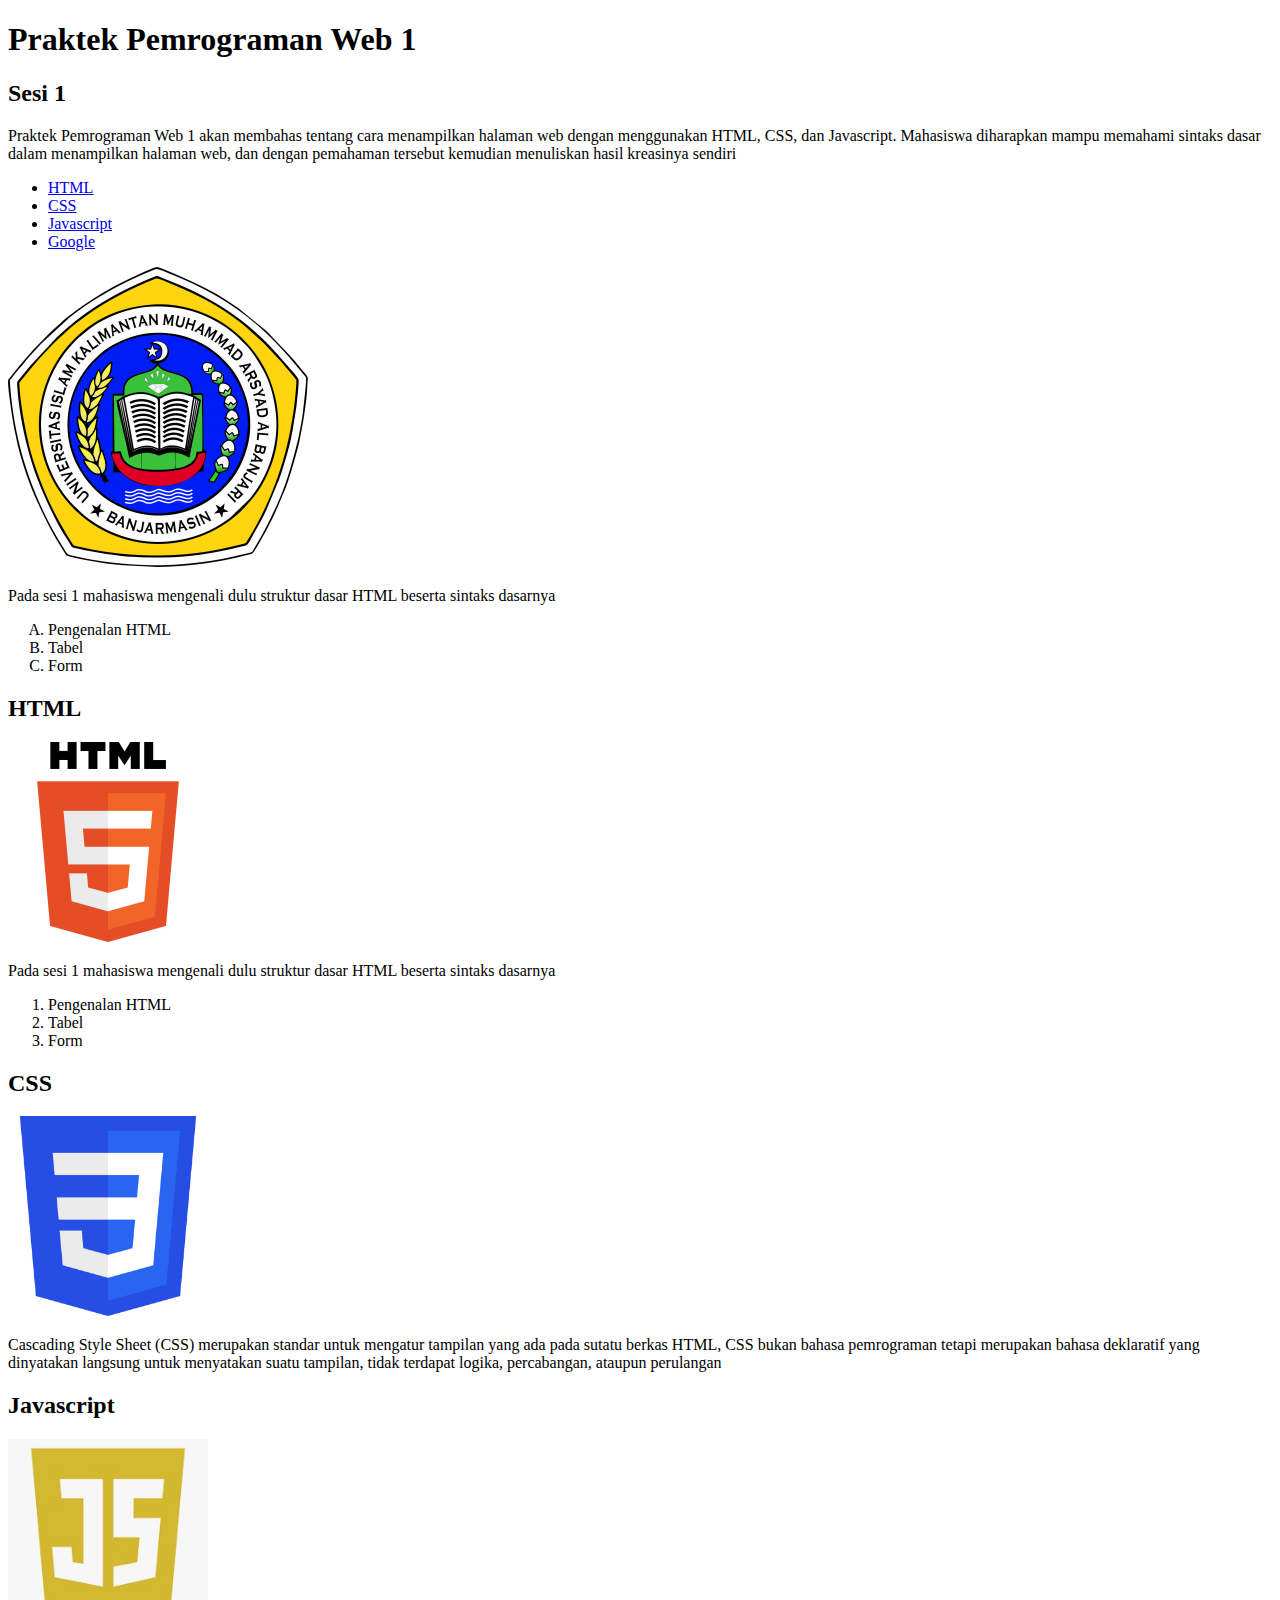
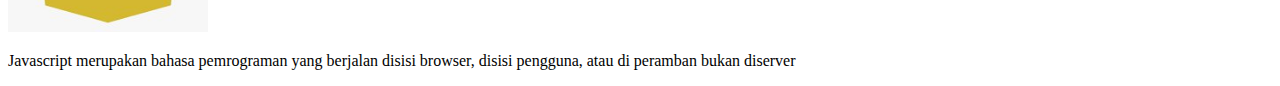
<file: Praktikum Web 1/Sesi-1/index.html>
<!DOCTYPE html>
<html lang="en">
<head>
    <meta charset="UTF-8">
    <meta name="viewport" content="width=device-width, initial-scale=1.0">
    <title>Praktek Pemrograman Web 1</title>
</head>
<body>
    <h1>Praktek Pemrograman Web 1</h1>
    <h2>Sesi 1</h2>
    
    <p>Praktek Pemrograman Web 1 akan membahas tentang cara menampilkan halaman web dengan 
        menggunakan HTML, CSS, dan Javascript. Mahasiswa diharapkan mampu memahami sintaks 
        dasar dalam menampilkan halaman web, dan dengan pemahaman tersebut kemudian menuliskan 
        hasil kreasinya sendiri</p>
        
    <ul>
        <li><a href="#html">HTML</a></li>
        <li><a href="#css">CSS</a></li>
        <li><a href="#javascript">Javascript</a></li>
        <li><a href="https://www.google.com/" target="_blank">Google</a></li>
    </ul>

    <img src="img/logo-uniska.png" alt="Logo Uniska">
    
    <p>Pada sesi 1 mahasiswa mengenali dulu struktur dasar HTML beserta sintaks dasarnya</p>
    
    <ol type="A">
        <li>Pengenalan HTML</li>
        <li>Tabel</li>
        <li>Form</li>
    </ol>

    <h2 id="html">HTML</h2> 
    <img  
    src="img/logo-html.jpeg"  
    alt="HTML logo" 
    width="200px" 
    height="auto"> 

    <p>Pada sesi 1 mahasiswa mengenali dulu struktur dasar HTML beserta sintaks dasarnya</p> 

    <ol> 
        <li>Pengenalan HTML</li> 
        <li>Tabel</li> 
        <li>Form</li> 
    </ol> 

    <H2 id="css">CSS</H2> 
    <img  
        src="img/logo-css.jpeg"  
        alt="CSS logo" 
        width="200px" 
        height="auto"> 
    <p>Cascading Style Sheet (CSS) merupakan standar untuk mengatur tampilan yang ada pada sutatu 
        berkas HTML, CSS bukan bahasa pemrograman tetapi merupakan bahasa deklaratif yang dinyatakan langsung untuk  menyatakan suatu tampilan, tidak 
        terdapat logika, percabangan, ataupun perulangan </p> 

    <h2 id="javascript">Javascript</h2> 
    <img  
        src="img/logo-javascript.jpeg"  
        alt="Javascript logo" 
        width="200px" 
        height="auto"> 
    <p>Javascript merupakan bahasa pemrograman yang berjalan disisi browser, disisi pengguna, atau di peramban bukan diserver</p>
</body>
</html>
</file>
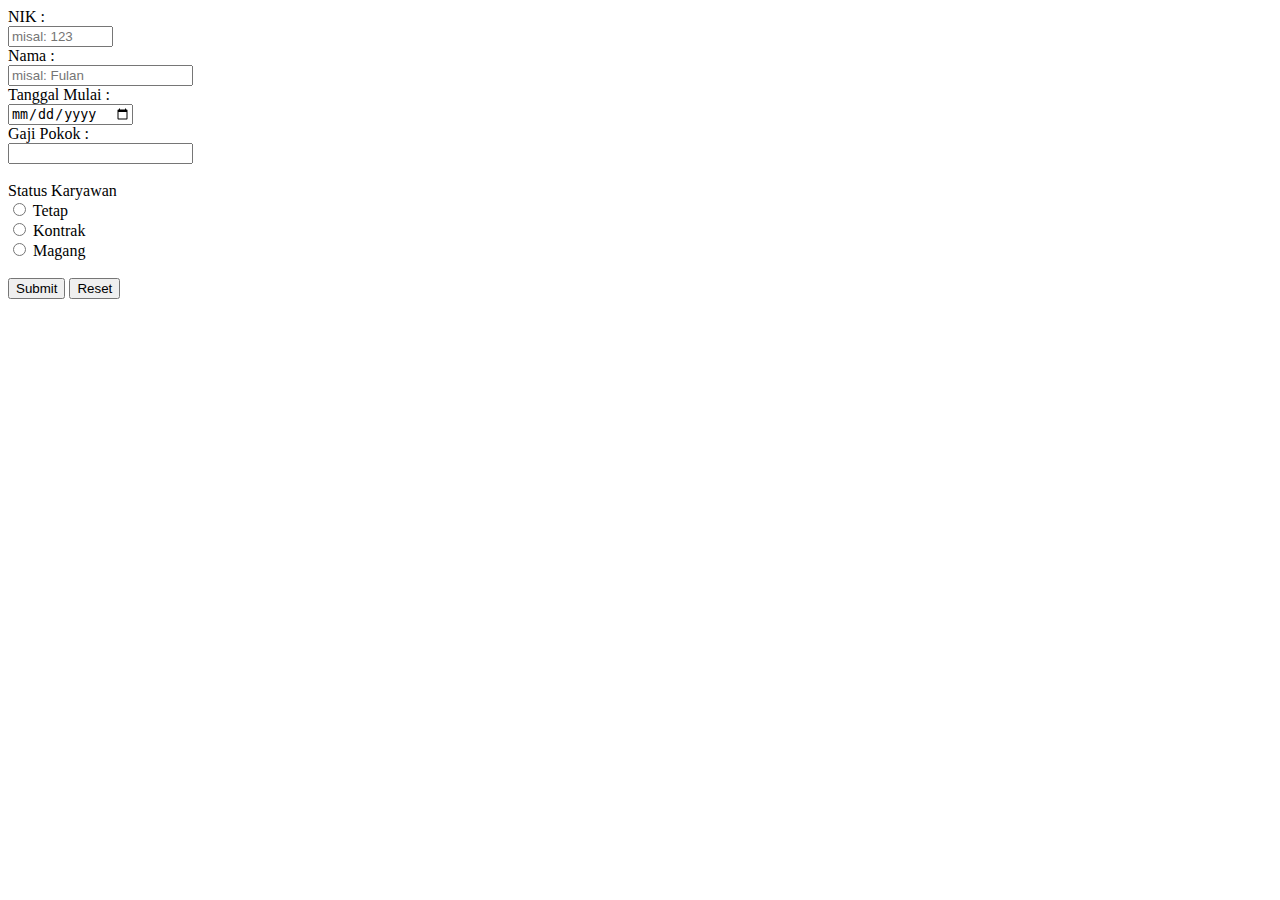
<file: Praktikum Web 1/Sesi-3/index.html>
<!DOCTYPE html>
<html lang="en">
<head>
    <meta charset="UTF-8">
    <meta name="viewport" content="width=device-width, initial-scale=1.0">
    <title>Form dan Input</title>
</head>
<body>
    <form action="">
        <label for="nik">NIK :</label><br>
        <input type="text" name="nik" id="nik" size="10" maxlength="10" required placeholder="misal: 123"><br>

        <label for="nama">Nama :</label><br>
        <input type="text" name="nama" id="nama" required placeholder="misal: Fulan"><br>

        <label for="tanggal_mulai">Tanggal Mulai :</label><br>
        <input type="date" name="tanggal_mulai" id="tanggal_mulai" required min="2022-01-01"><br>

        <label for="gaji_pokok">Gaji Pokok :</label><br>
        <input type="number" name="gaji_pokok" id="gaji_pokok" required min="1000000" step="1000"><br>
        
        <br>
        <label for="">Status Karyawan</label><br>
        <input type="radio" name="status_karyawan" id="tetap" value="tetap">
        <label for="tetap">Tetap</label><br>
        <input type="radio" name="status_karyawan" id="kontrak" value="kontrak">
        <label for="kontrak">Kontrak</label><br>
        <input type="radio" name="status_karyawan" id="magang" value="magang">
        <label for="magang">Magang</label><br>

        <br>
        <input type="submit" name="btn_submit" id="btn_submit" value="Submit">
        <input type="reset" name="btn_reset" id="btn_reset" value="Reset">
    </form>
</body>
</html>
</file>
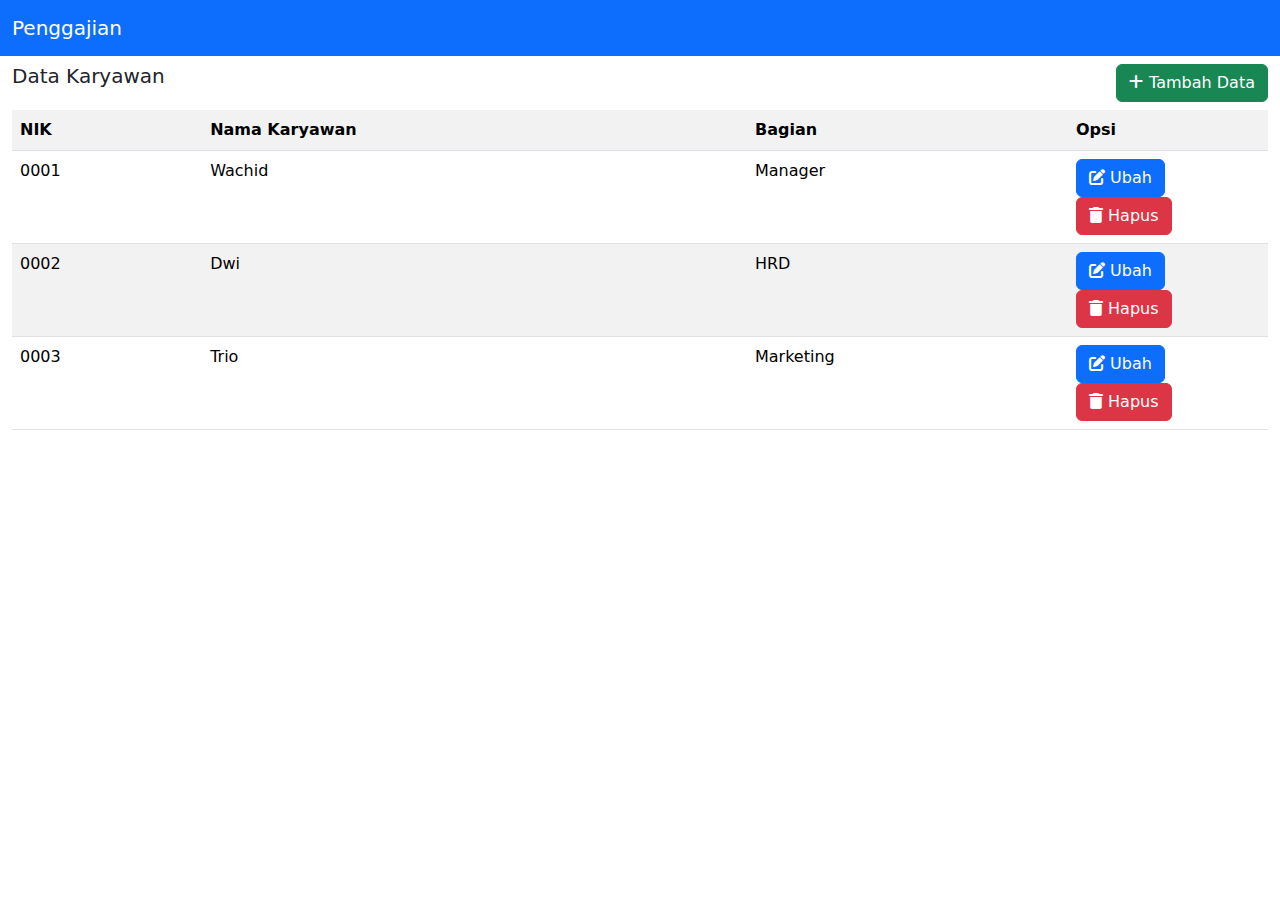
<file: Praktikum Web 1/Sesi-4/index.html>
<!doctype html>
<html lang="en">
<head>
    <meta charset="utf-8">
    <meta name="viewport" content="width=device-width, initial-scale=1">
    <title>Belajar Bootstrap</title>
    <link href="https://cdn.jsdelivr.net/npm/bootstrap@5.3.3/dist/css/bootstrap.min.css" rel="stylesheet">
    <link rel="stylesheet" href="https://cdnjs.cloudflare.com/ajax/libs/font-awesome/6.2.1/css/all.min.css"/>
</head>
<body>
    <nav class="navbar bg-primary navbar-dark">
        <div class="container-fluid">
            <a class="navbar-brand" href="">Penggajian</a>
        </div>
    </nav>
    <div class="container-fluid">
        <div class="row mt-2 mb-2">
            <div class="col-md-6">
                <h5>Data Karyawan</h5>
            </div>
            <div class="col-md-6">
                <a href="tambah.html" class="btn btn-success float-end"><i class="fa fa-plus"></i> Tambah Data</a>
            </div>
        </div>
        <table class="table table-striped">
            <tr>
                <th>NIK</th>
                <th>Nama Karyawan</th>
                <th>Bagian</th>
                <th style="width: 200px;">Opsi</th>
            </tr>
            <tr>
                <td>0001</td>
                <td>Wachid</td>
                <td>Manager</td>
                <td>
                    <button class="btn btn-primary"><i class="fa fa-edit"></i> Ubah</button>
                    <button class="btn btn-danger"><i class="fa fa-trash"></i> Hapus</button>
                </td>
            </tr>
            <tr>
                <td>0002</td>
                <td>Dwi</td>
                <td>HRD</td>
                <td>
                    <button class="btn btn-primary"><i class="fa fa-edit"></i> Ubah</button>
                    <button class="btn btn-danger"><i class="fa fa-trash"></i> Hapus</button>
                </td>
            </tr>
            <tr>
                <td>0003</td>
                <td>Trio</td>
                <td>Marketing</td>
                <td>
                    <button class="btn btn-primary"><i class="fa fa-edit"></i> Ubah</button>
                    <button class="btn btn-danger"><i class="fa fa-trash"></i> Hapus</button>
                </td>
            </tr>
        </table>
    </div>

    <script src="https://cdn.jsdelivr.net/npm/bootstrap@5.3.3/dist/js/bootstrap.bundle.min.js"></script>
</body>
</html>
</file>
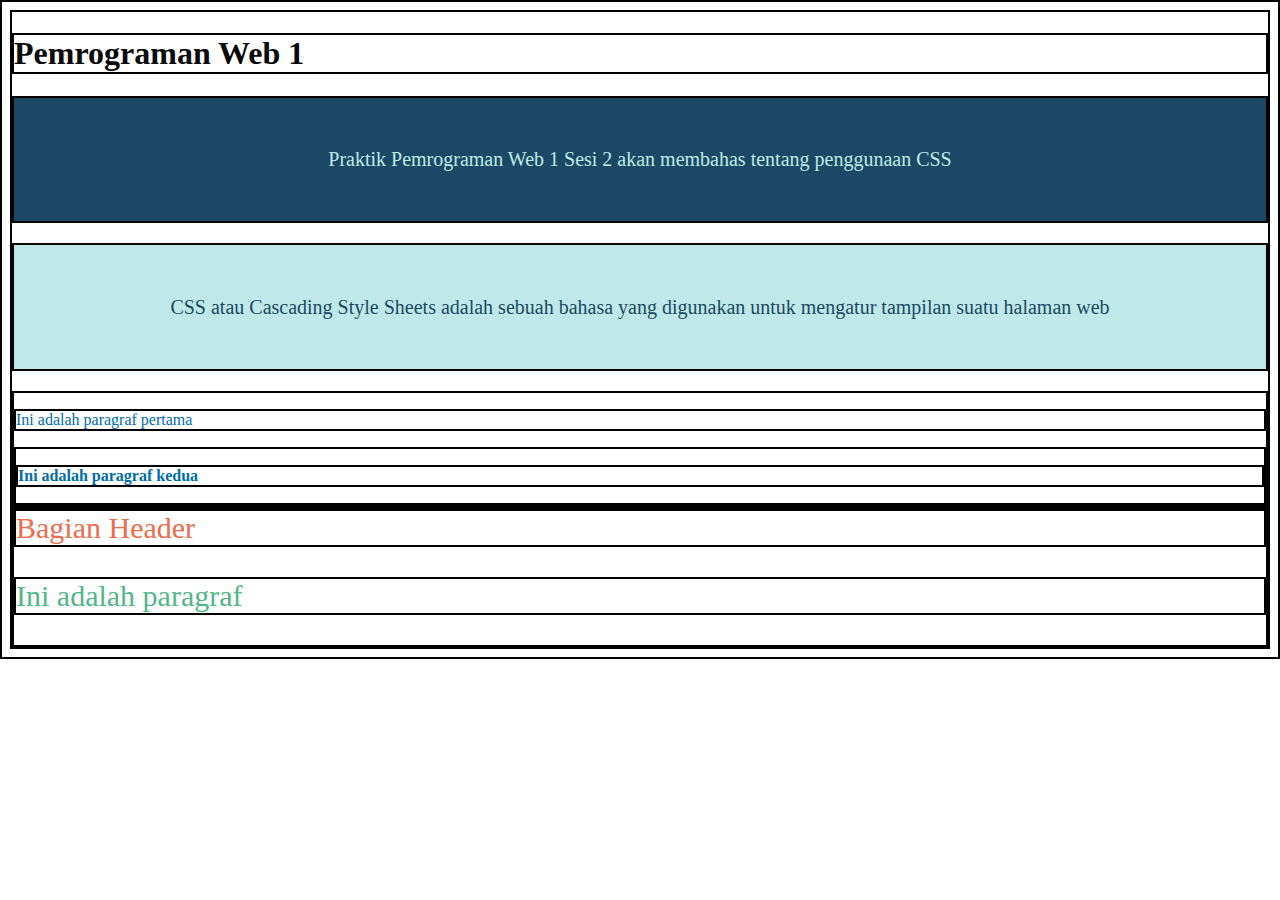
<file: Praktikum Web 1/Sesi-2/pembelajaran/index.html>
<!DOCTYPE html>
<html lang="en">
<head>
    <meta charset="UTF-8">
    <meta name="viewport" content="width=device-width, initial-scale=1.0">
    <title>Document</title>
    <style>
        * {
            color: #0E0E52;
            border: 2px solid black;
        }

        h1 {
            color: #0a0a0a;
        }

        .teks-1, #teks-2 {
            font-size: 20px;
            text-align: center;
            padding: 4%;
        }

        .teks-1 {
            background-color: #1B4965;
            color: #BEE9E8;
        }

        #teks-2 {
            background-color: #BEE9E8;
            color: #1B4965;
        }

        div P {
            color: #006DAA;
        }

        div > div > p {
            font-weight: bold;
        }

        .subbagian {
            font-size: 30px;
        }

        .subbagian.header {
            color: #EE6C4D;
        }

        .subbagian#teks {
            color: #52B788;
        }

        p:hover {
            background-color: #cad2c5;
        }
    </style>
</head>
<body>
    <h1>Pemrograman Web 1</h1>
    <p class="teks-1">Praktik Pemrograman Web 1 Sesi 2 akan
        membahas tentang penggunaan CSS</p>
    <p id="teks-2">CSS atau Cascading Style Sheets adalah sebuah bahasa yang digunakan untuk
        mengatur tampilan suatu halaman web</p>

    <div>
        <p>Ini adalah paragraf pertama</p>
        <div>
            <p>Ini adalah paragraf kedua</p>
        </div>
    </div>

    <div>
        <div class="subbagian header">Bagian Header</div>
        <p class="subbagian" id="teks">Ini adalah paragraf</p>
    </div>
</body>
</html>
</file>
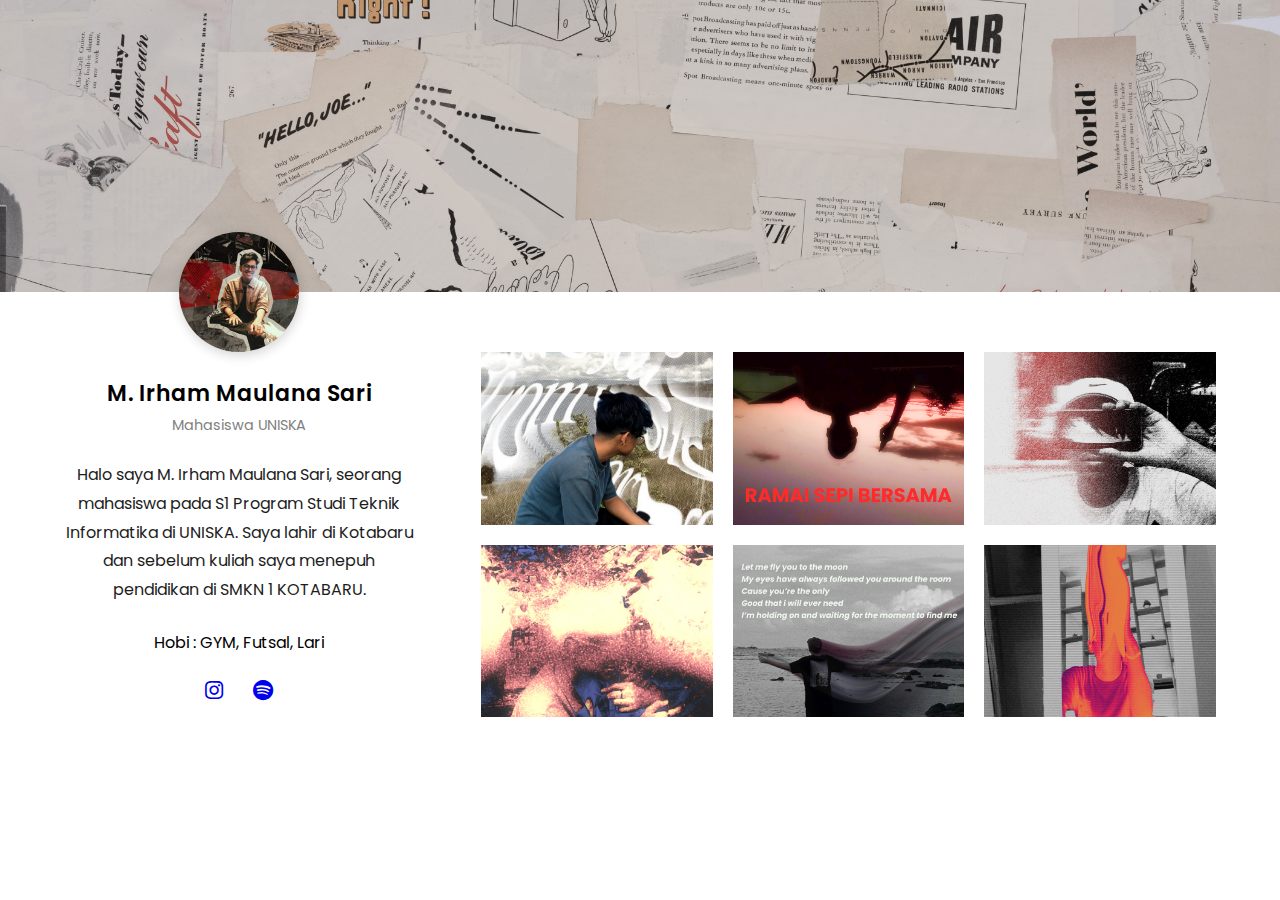
<file: Praktikum Web 1/Sesi-2/tugas - final/index.html>
<!DOCTYPE html>
<html lang="en">
  <head>
    <meta charset="UTF-8" />
    <meta http-equiv="X-UA-Compatible" content="IE=edge" />
    <meta name="viewport" content="width=device-width, initial-scale=1.0" />
    <title>Profil</title>
    <link rel="stylesheet" href="https://cdnjs.cloudflare.com/ajax/libs/font-awesome/6.1.1/css/all.min.css"/>
    <link rel="stylesheet" href="css/style.css" />
  </head>
  <body>
    <div class="header__wrapper">
      <header></header>
      <div class="cols__container">
        <div class="left__col">
          <div class="img__container">
            <img src="img/1.jpeg" alt="" />
            <span></span>
          </div>
          <h2>M. Irham Maulana Sari</h2>
          <p>Mahasiswa UNISKA</p>
          <br>

          <div class="content">
            <p>
              Halo saya M. Irham Maulana Sari, seorang mahasiswa pada S1 Program Studi Teknik Informatika di UNISKA. Saya lahir di Kotabaru dan sebelum kuliah saya menepuh pendidikan di SMKN 1 KOTABARU.
            </p>
            <ul>
              <li>Hobi : GYM, Futsal, Lari</li>
            </ul>

            <ul>
              <li><a href="https://www.instagram.com/mepo.jpg" target="_blank"><i class="fab fa-instagram"></i></a></i></li>
              <li><a href="https://open.spotify.com/user/31b5r3sp45ht4hxsdcajezt5zpnm?si=857a26146c2b4c16" target="_blank"><i class="fab fa-spotify"></i></a></li>
            </ul>
          </div>
        </div>
        <div class="right__col">
          <nav>
          </nav>

          <div class="photos">
            <img src="img/3.png" alt="Photo"/>
            <img src="img/4.png" alt="Photo" />
            <img src="img/5.png" alt="Photo" />
            <img src="img/6.png" alt="Photo" />
            <img src="img/7.png" alt="Photo" />
            <img src="img/8.png" alt="Photo" />
          </div>
        </div>
      </div>
    </div>
  </body>
</html>
</file>
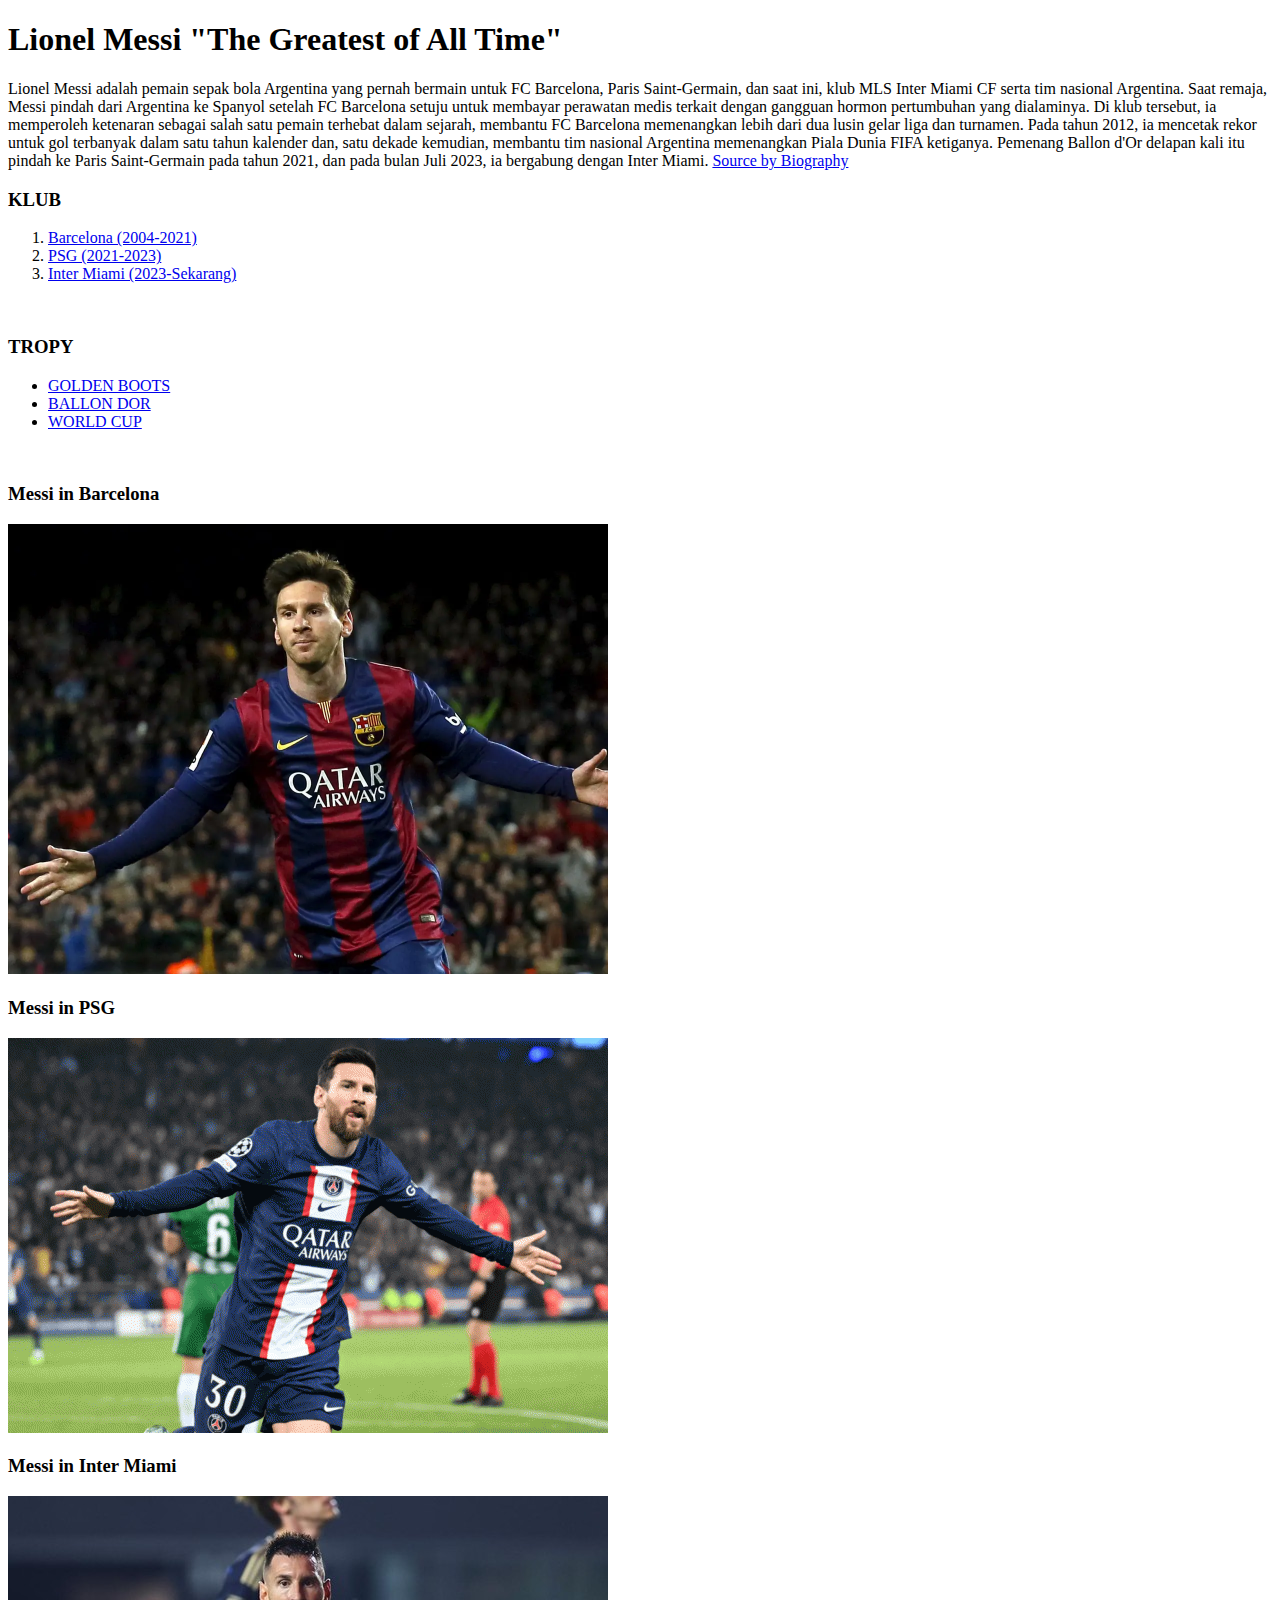
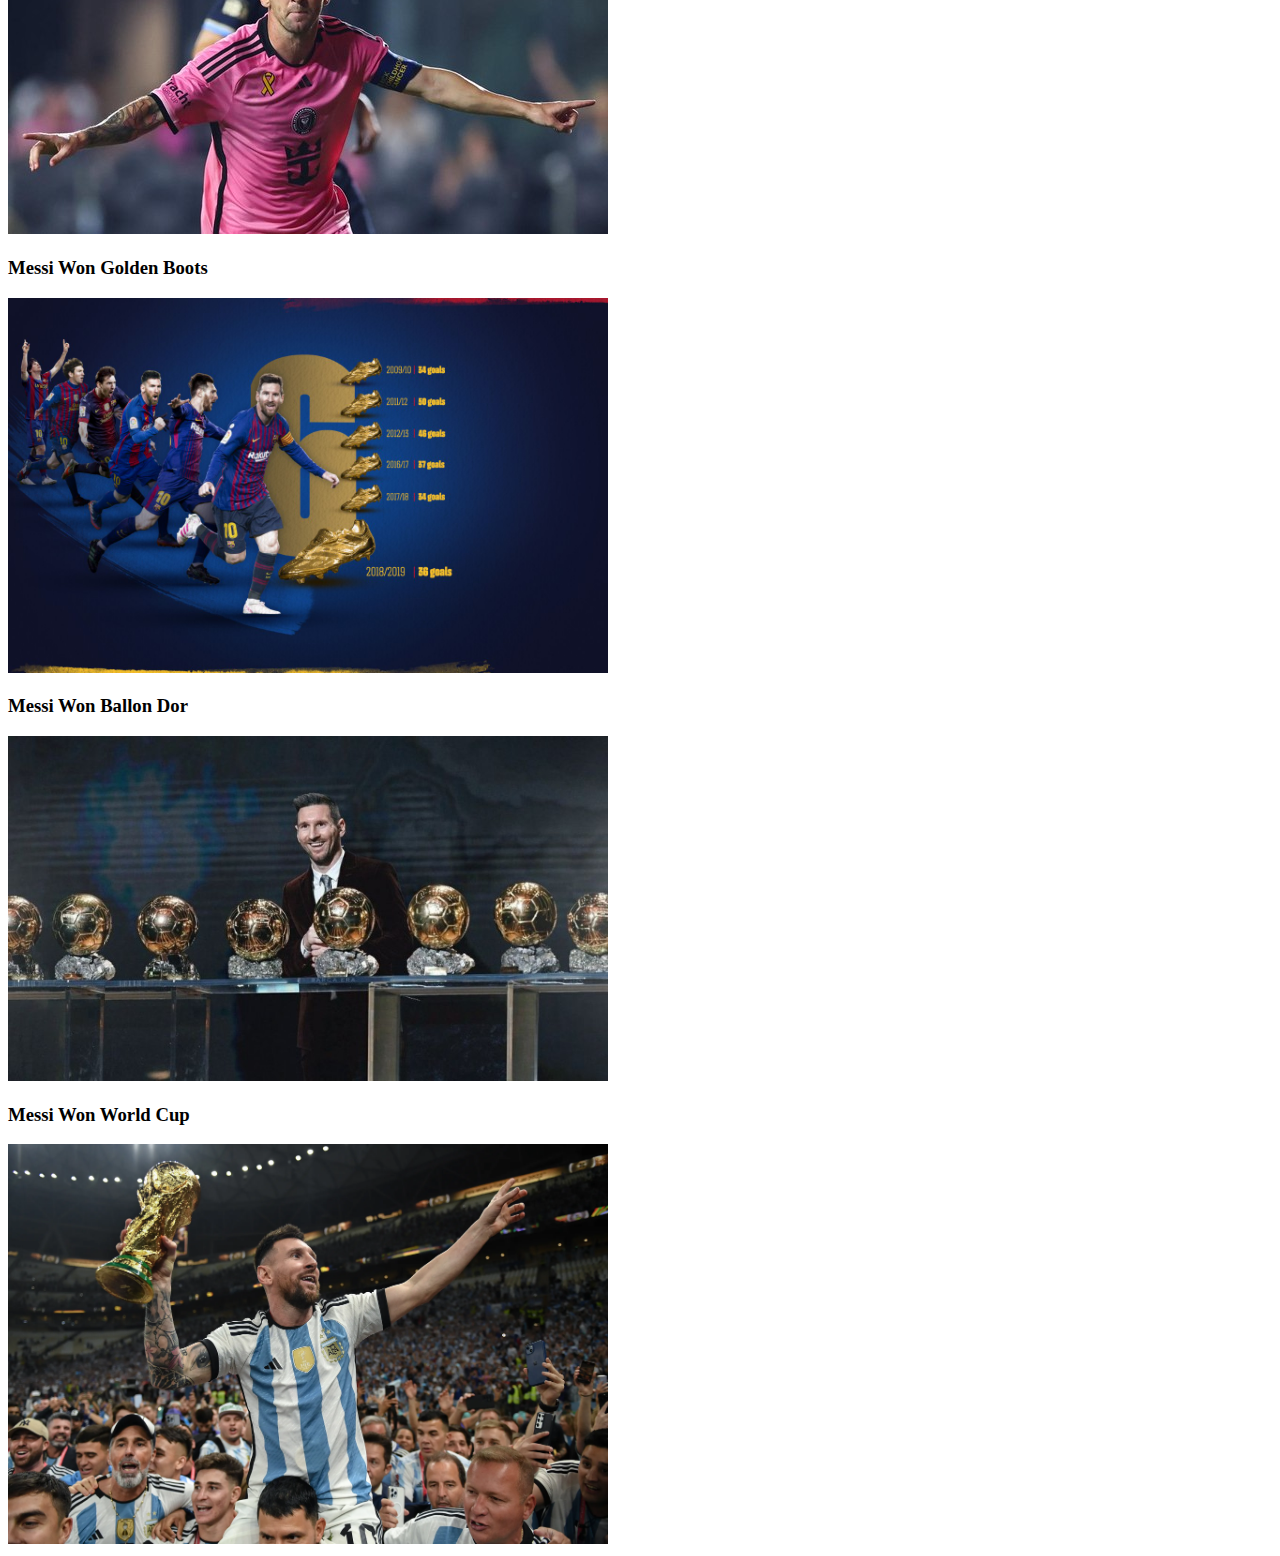
<file: Praktikum Web 1/Sesi-1/tugas_praktikum.html>
<!DOCTYPE html>
<html lang="en">
<head>
    <meta charset="UTF-8">
    <meta name="viewport" content="width=device-width, initial-scale=1.0">
    <title>Lionel Messi "The Greatest Of All Time"</title>
</head>
<body>
    <h1>Lionel Messi "The Greatest of All Time"</h1>
    <p>Lionel Messi adalah pemain sepak bola Argentina yang pernah bermain untuk FC Barcelona, ​​Paris Saint-Germain, dan saat ini, klub MLS Inter Miami CF serta tim nasional Argentina. Saat remaja, Messi pindah dari Argentina ke Spanyol setelah FC Barcelona setuju untuk membayar perawatan medis terkait dengan gangguan hormon pertumbuhan yang dialaminya. Di klub tersebut, ia memperoleh ketenaran sebagai salah satu pemain terhebat dalam sejarah, membantu FC Barcelona memenangkan lebih dari dua lusin gelar liga dan turnamen. Pada tahun 2012, ia mencetak rekor untuk gol terbanyak dalam satu tahun kalender dan, satu dekade kemudian, membantu tim nasional Argentina memenangkan Piala Dunia FIFA ketiganya. Pemenang Ballon d'Or delapan kali itu pindah ke Paris Saint-Germain pada tahun 2021, dan pada bulan Juli 2023, ia bergabung dengan Inter Miami. <a href="https://www.biography.com/athletes/lionel-messi" target="_blank">Source by Biography </a></p>

    <h3>KLUB</h3>
    <ol>
        <li><a href="#barca">Barcelona (2004-2021)</a></li>
        <li><a href="#psg">PSG (2021-2023)</a></li>
        <li><a href="#intermiami">Inter Miami (2023-Sekarang)</a></li>
    </ol>
    <br>

    <h3>TROPY</h3>
    <ul>
        <li><a href="#goldenboots">GOLDEN BOOTS</a></li>
        <li><a href="#ballondor">BALLON DOR</a></li>
        <li><a href="#worldcup">WORLD CUP</a></li>
    </ul>
    <br>
    
    <h3 id="barca">Messi in Barcelona</h3>
    <img src="img/2.jpg" alt="Messi in Barcelona" width="600">
    <br>

    <h3 id="psg">Messi in PSG</h3>
    <img src="img/3.png" alt="Messi in PSG" width="600">
    <br>

    <h3 id="intermiami">Messi in Inter Miami</h3>
    <img src="img/4.jpeg" alt="Messi in Inter Miami" width="600">
    <br>

    <h3 id="goldenboots">Messi Won Golden Boots</h3>
    <img src="img/5.jpg" alt="Messi Won Golden Boots" width="600">
    <br>

    <h3 id="ballondor">Messi Won Ballon Dor</h3>
    <img src="img/6.jpg" alt="Messi Won Ballon Dor" width="600">
    <br>

    <h3 id="worldcup">Messi Won World Cup</h3>
    <img src="img/1.jpg" alt="Messi Won World Cup" width="600">
    <br>
</body>
</html>
</file>
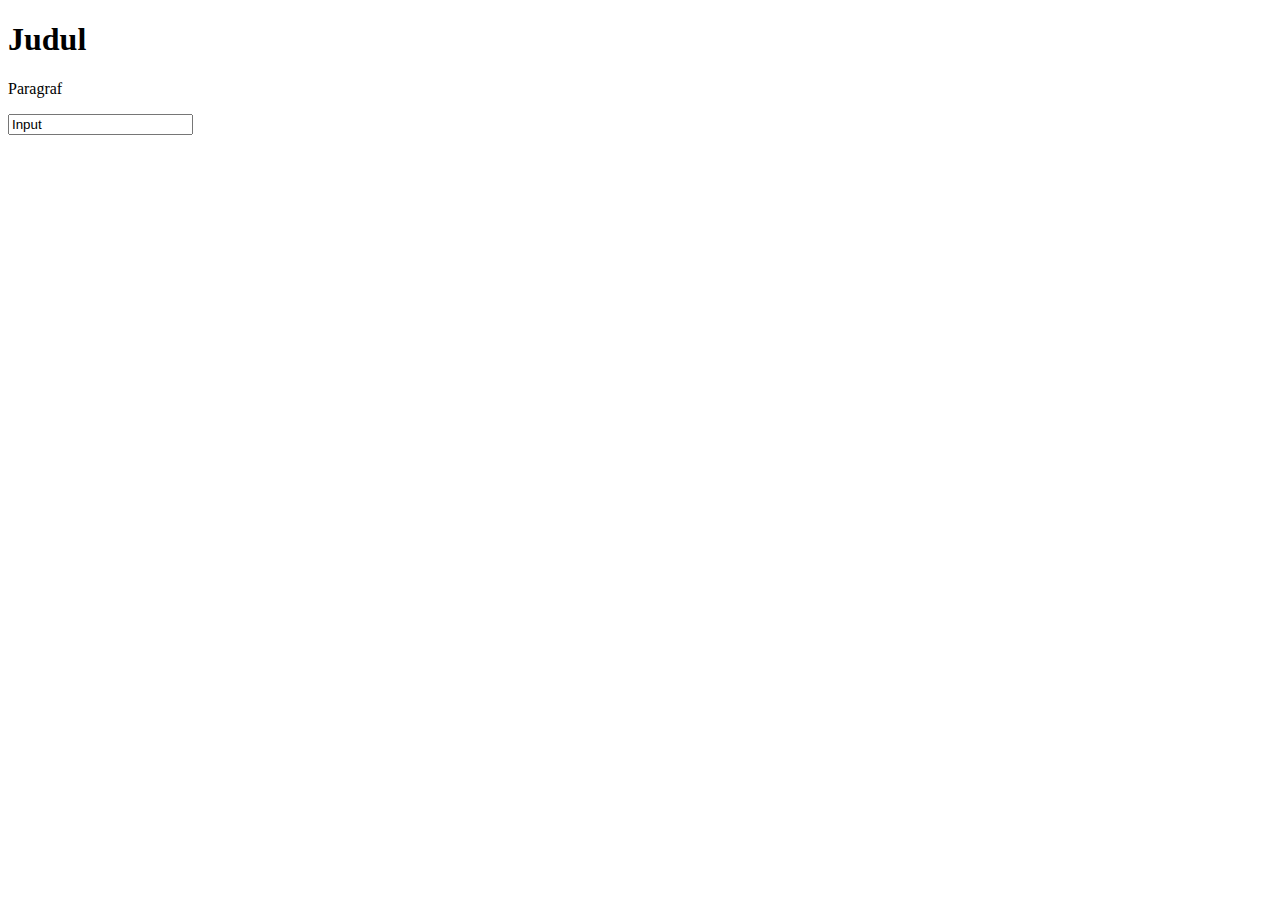
<file: Praktikum Web 1/Sesi-3/belajardom.html>
<!DOCTYPE html>
<html lang="en">
<head>
    <meta charset="UTF-8">
    <meta name="viewport" content="width=device-width, initial-scale=1.0">
    <title>Belajar DOM</title>
</head>
<body>
    <h1 id="uji_heading"></h1>
    <p id="uji_paragraf"></p>
    <input type="text" id="uji_input">

    <script>
        ujiheading = document.getElementById('uji_heading');
        ujiparagraf = document.getElementById('uji_paragraf');
        ujiinput = document.getElementById('uji_input');

        ujiheading.innerHTML = "Judul";
        ujiparagraf.innerHTML = "Paragraf";
        ujiinput.value = "Input";
    </script>
</body>
</html>
</file>
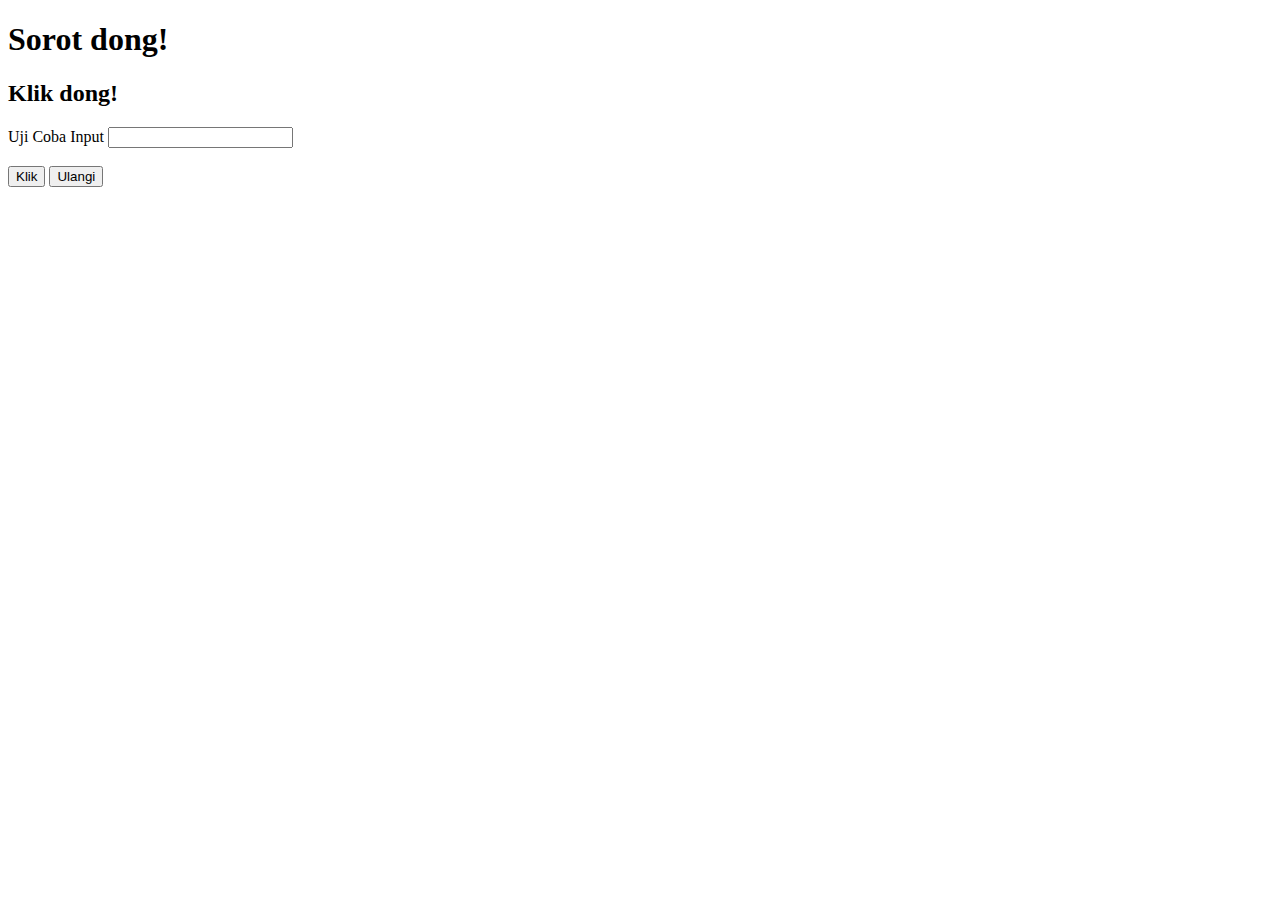
<file: Praktikum Web 1/Sesi-3/belajardomevent.html>
<!DOCTYPE html>
<html lang="en">
<head>
    <meta charset="UTF-8">
    <meta name="viewport" content="width=device-width, initial-scale=1.0">
    <title>Belajar DOM Event</title>
</head>
<body>
    <h1 id="uji_heading" 
    onmouseover="sorot(this)"
    onmouseout="keluarsorot(this)">
        Sorot dong!
    </h1>

    <h2 id="uji_klik" 
    onmousedown="tahan(this)" 
    onmouseup="lepas(this)">
        Klik dong!
    </h2>

    <label for="uji_input">Uji Coba Input</label>
    <input type="text" id="uji_input" onkeyup="tiru()"><br>
    <span id="uji_span"></span><br>
    <button onclick="klik()">Klik</button>
    <button onclick="ulangi()">Ulangi</button>

    <script>
        function sorot(obj){
            obj.innerHTML = "Sudah disorot";
        }
        function keluarsorot(obj){
            obj.innerHTML = "Sorot lagi dong!";
        }
        function tahan(obj){
            obj.innerHTML = "Lepasin...";
        }
        function lepas(obj){
            obj.innerHTML = "Klik lagi dong!";
        }
        function klik(){
            valueInput = document.getElementById('uji_input').value;
            span = document.getElementById('uji_span');

            if (valueInput == "") {
                span.innerHTML = "Inputan Kosong";
                span.style = "color:red";
            } else {
                span.innerHTML = "Input : '"+valueInput+"'";
                span.style = "color:blue"
            }
        }
        function ulangi(){
            document.getElementById('uji_input').value = "";
            document.getElementById('uji_span').innerHTML = "";
            document.getElementById('uji_heading').innerHTML = "Sorot dong!";
            document.getElementById('uji_klik').innerHTML = "Klik dong!";
        }
        function tiru(){
            valueInput = document.getElementById('uji_input').value;
            document.getElementById('uji_span').innerHTML = valueInput;
        }
    </script>
</body>
</html>
</file>
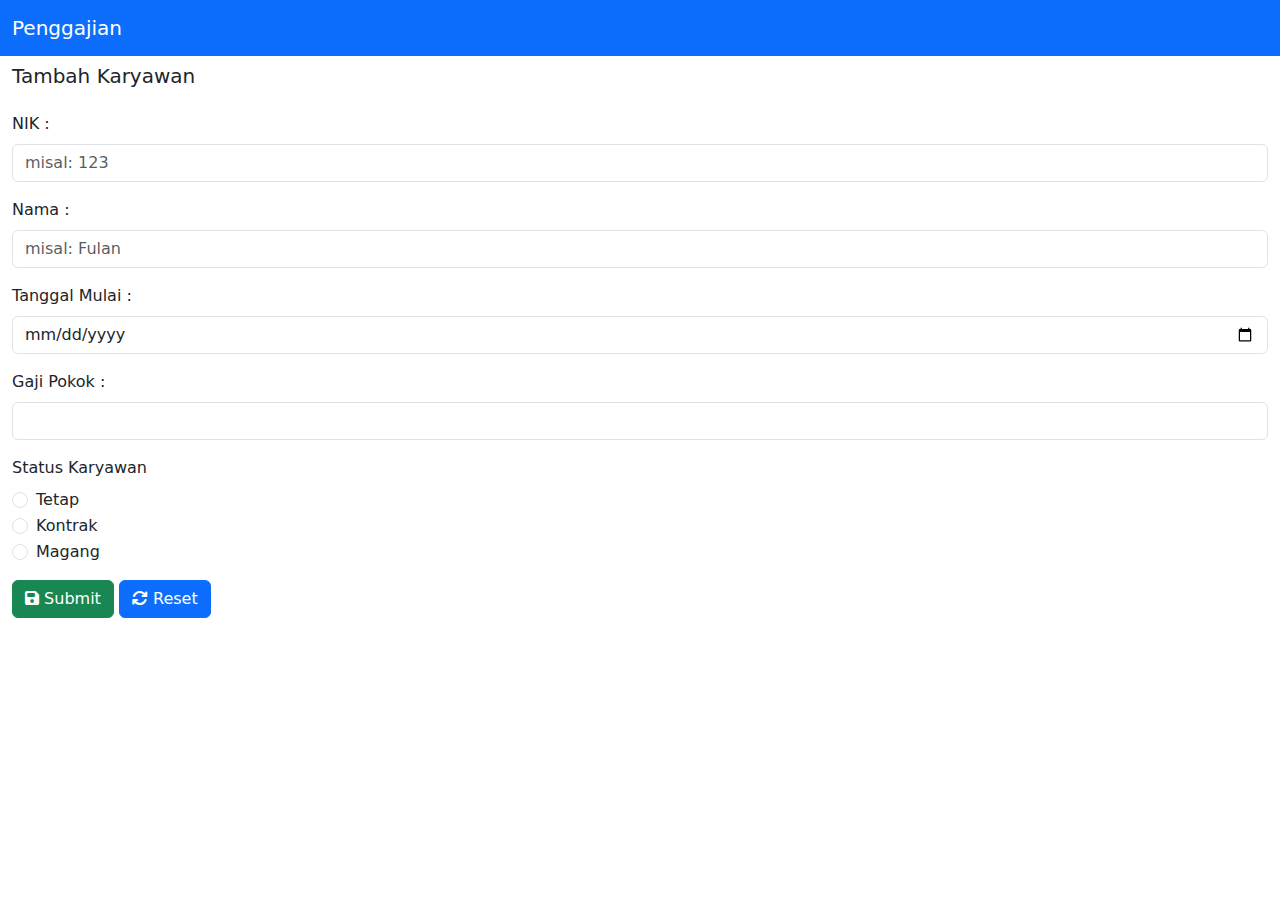
<file: Praktikum Web 1/Sesi-4/tambah.html>
<!doctype html>
<html lang="en">
<head>
    <meta charset="utf-8">
    <meta name="viewport" content="width=device-width, initial-scale=1">
    <title>Belajar Bootstrap</title>
    <link href="https://cdn.jsdelivr.net/npm/bootstrap@5.3.3/dist/css/bootstrap.min.css" rel="stylesheet">
    <link rel="stylesheet" href="https://cdnjs.cloudflare.com/ajax/libs/font-awesome/6.2.1/css/all.min.css"/>
</head>
<body>
    <nav class="navbar bg-primary navbar-dark">
        <div class="container-fluid">
            <a class="navbar-brand" href="">Penggajian</a>
        </div>
    </nav>
    <div class="container-fluid">
        <div class="row mt-2">
            <h5>Tambah Karyawan</h5>
            <form action="">
                <div class="mb-3 mt-3">
                    <label for="nik" class="form-label">NIK :</label>
                    <input class="form-control" type="text" name="nik" id="nik" size="10" maxlength="10" required placeholder="misal: 123">
                </div>
                <div class="mb-3">
                    <label for="nama" class="form-label">Nama :</label>
                    <input class="form-control" type="text" name="nama" id="nama" required placeholder="misal: Fulan">
                </div>
                <div class="mb-3">
                    <label for="tanggal_mulai" class="form-label">Tanggal Mulai :</label>
                    <input class="form-control" type="date" name="tanggal_mulai" id="tanggal_mulai" required min="2022-01-01">
                </div>
                <div class="mb-3">
                    <label for="gaji_pokok" class="form-label">Gaji Pokok :</label>
                    <input class="form-control" type="number" name="gaji_pokok" id="gaji_pokok" required min="1000000" step="1000">
                </div>
                
                <div class="mb-3">
                    <label for="status_karyawan" class="form-label">Status Karyawan</label>
                    <div class="form-check">
                        <input class="form-check-input" type="radio" name="status_karyawan" id="tetap" value="tetap">
                        <label class="form-check-label" for="tetap">Tetap</label>
                    </div>
                    <div class="form-check">
                        <input class="form-check-input" type="radio" name="status_karyawan" id="kontrak" value="kontrak">
                        <label class="form-check-label" for="kontrak">Kontrak</label>
                    </div>
                    <div class="form-check">
                        <input class="form-check-input" type="radio" name="status_karyawan" id="magang" value="magang">
                        <label class="form-check-label" for="magang">Magang</label>
                    </div>
                </div>
        
                <button class="btn btn-success" type="submit" name="btn_submit" id="btn_submit" value="Submit">
                    <i class="fa fa-save"></i> Submit
                </button>
                <button class="btn btn-primary" type="reset" name="btn_reset" id="btn_reset" value="Reset">
                    <i class="fa fa-arrows-rotate"></i> Reset
                </button>
            </form>
        </div>
    </div>

    <script src="https://cdn.jsdelivr.net/npm/bootstrap@5.3.3/dist/js/bootstrap.bundle.min.js"></script>
</body>
</html>
</file>
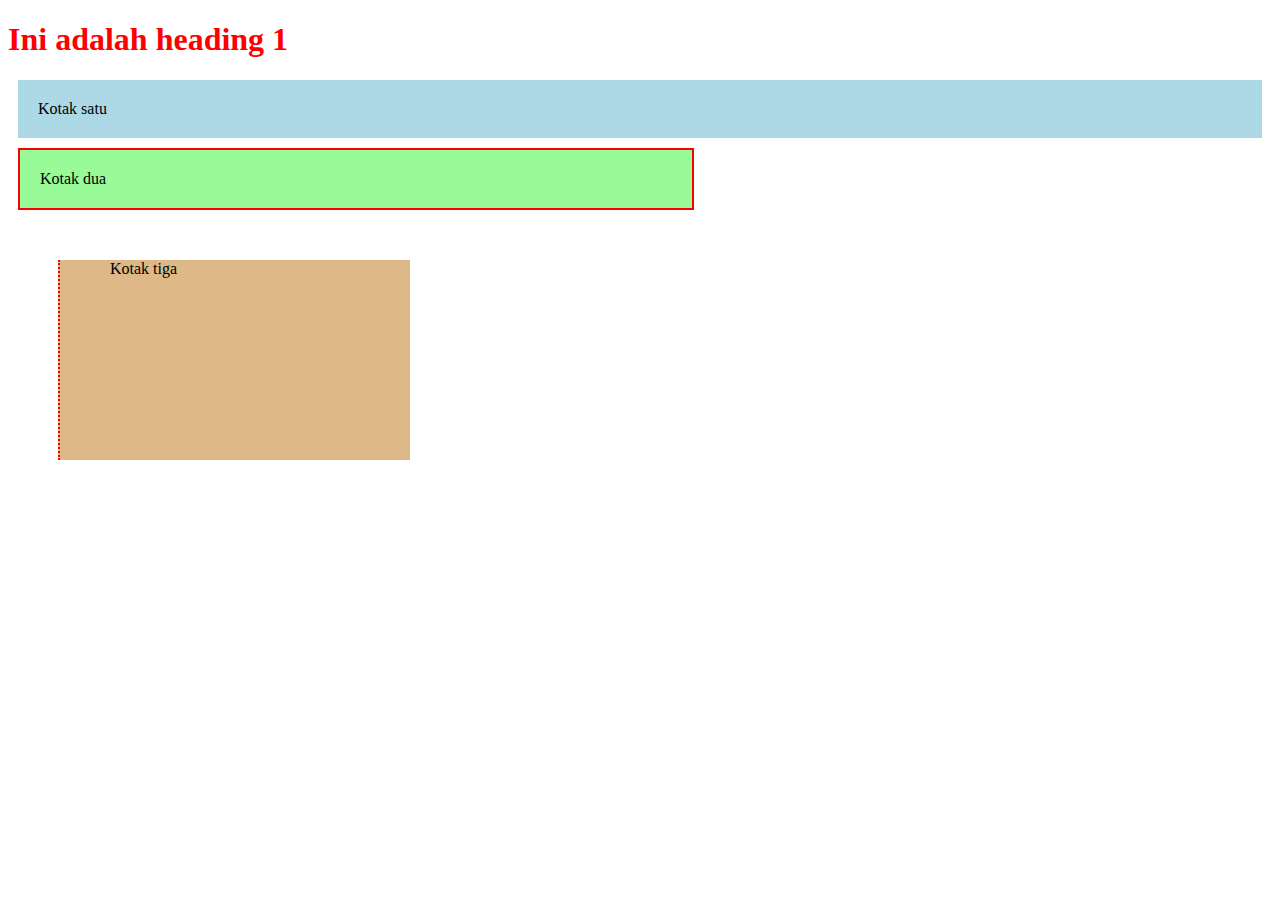
<file: Praktikum Web 1/Sesi-2/pembelajaran/eksternal.html>
<!DOCTYPE html>
<html lang="en">
<head>
    <meta charset="UTF-8">
    <meta name="viewport" content="width=device-width, initial-scale=1.0">
    <title>Document</title>
    <link rel="stylesheet" href="style.css">
</head>
<body>
    <h1>Ini adalah heading 1</h1>

    <div class="kotak-satu">Kotak satu</div>
    <div class="kotak-dua">Kotak dua</div>
    <div class="kotak-tiga">Kotak tiga</div>
</body>
</html>
</file>
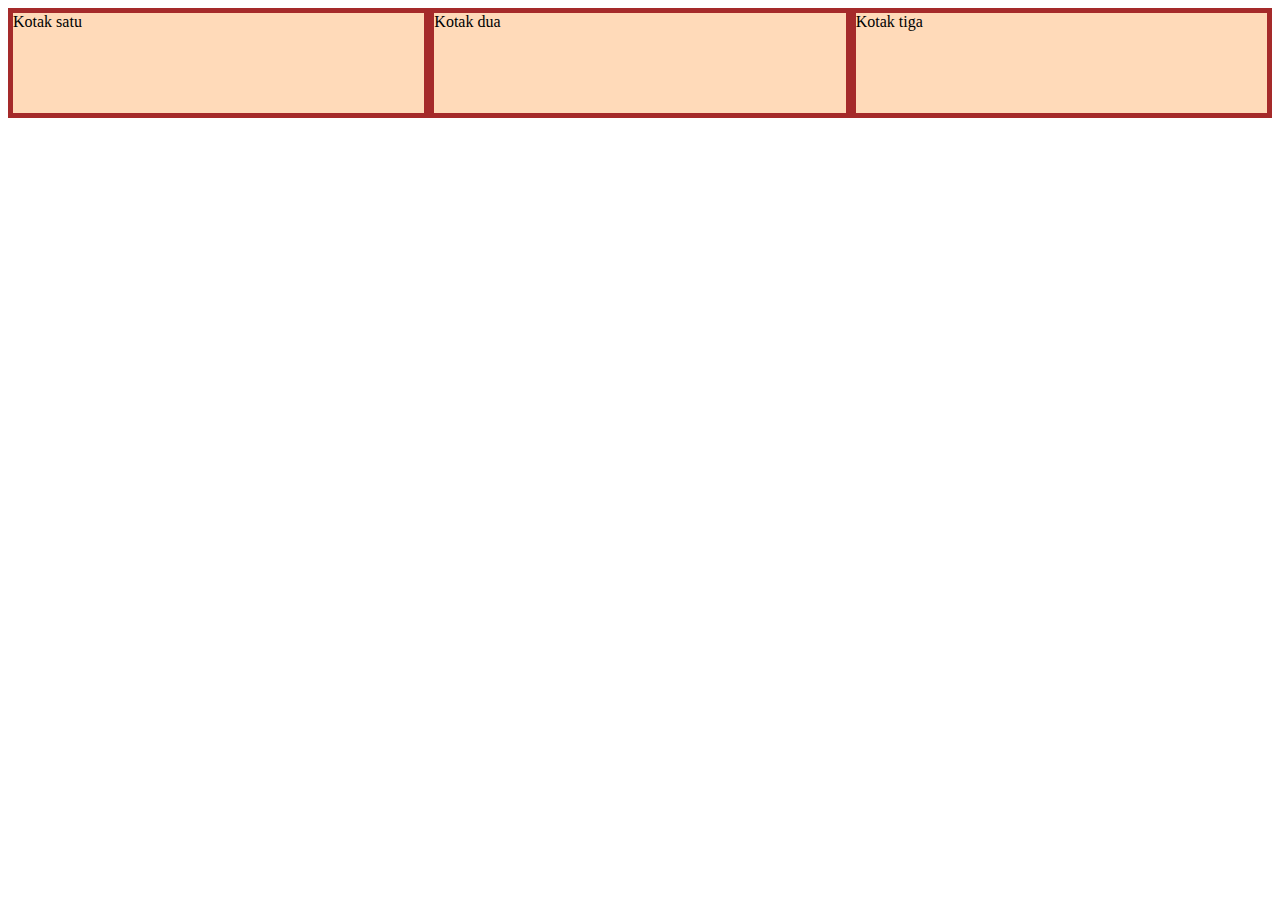
<file: Praktikum Web 1/Sesi-2/pembelajaran/flexbox.html>
<!DOCTYPE html>
<html lang="en">
<head>
    <meta charset="UTF-8">
    <meta name="viewport" content="width=device-width, initial-scale=1.0">
    <title>Document</title>
    <link rel="stylesheet" href="flex.css">
</head>
<body>
    <div class="container">
        <div class="satu">Kotak satu</div>
        <div class="dua">Kotak dua</div>
        <div class="tiga">Kotak tiga</div>    
    </div>
</body>
</html>
</file>
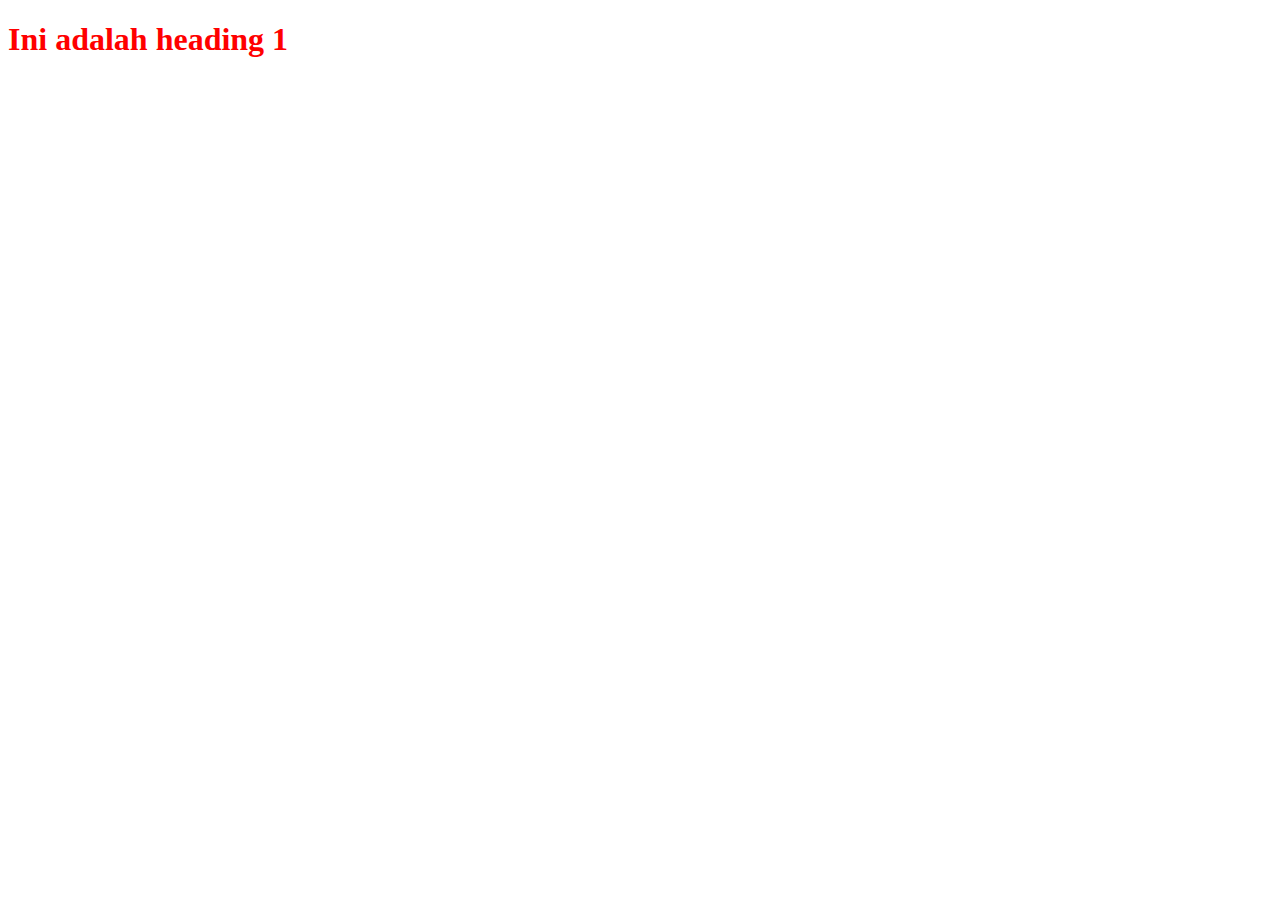
<file: Praktikum Web 1/Sesi-2/pembelajaran/inline.html>
<!DOCTYPE html>
<html lang="en">
<head>
    <meta charset="UTF-8">
    <meta name="viewport" content="width=device-width, initial-scale=1.0">
    <title>Document</title>
</head>
<body>
    <h1 style="color: red;">Ini adalah heading 1</h1>
</body>
</html>
</file>
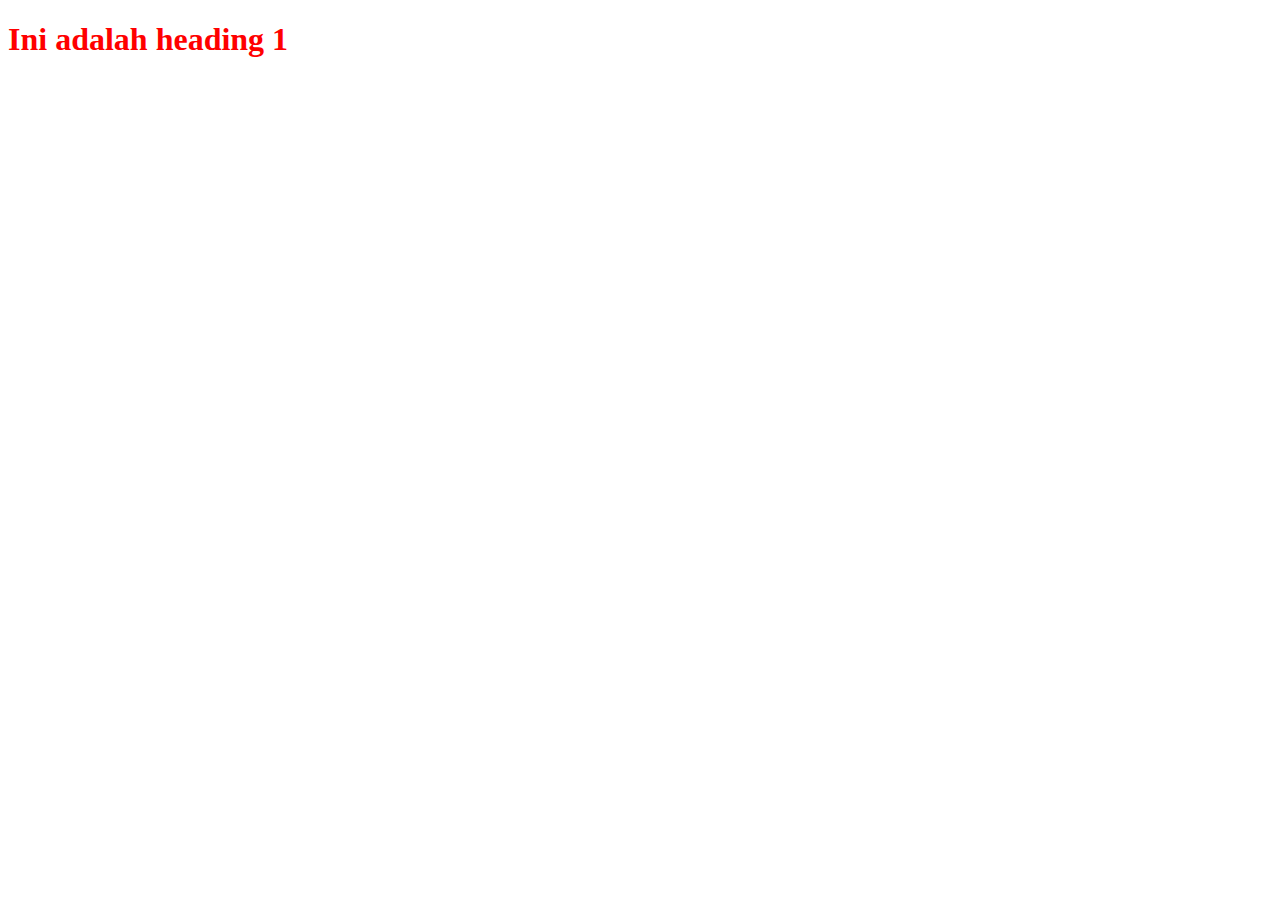
<file: Praktikum Web 1/Sesi-2/pembelajaran/internal.html>
<!DOCTYPE html>
<html lang="en">
<head>
    <meta charset="UTF-8">
    <meta name="viewport" content="width=device-width, initial-scale=1.0">
    <title>Document</title>
</head>
<style>
    h1 {
        color: red;
    }
</style>
<body>
    <h1>Ini adalah heading 1</h1>
</body>
</html>
</file>
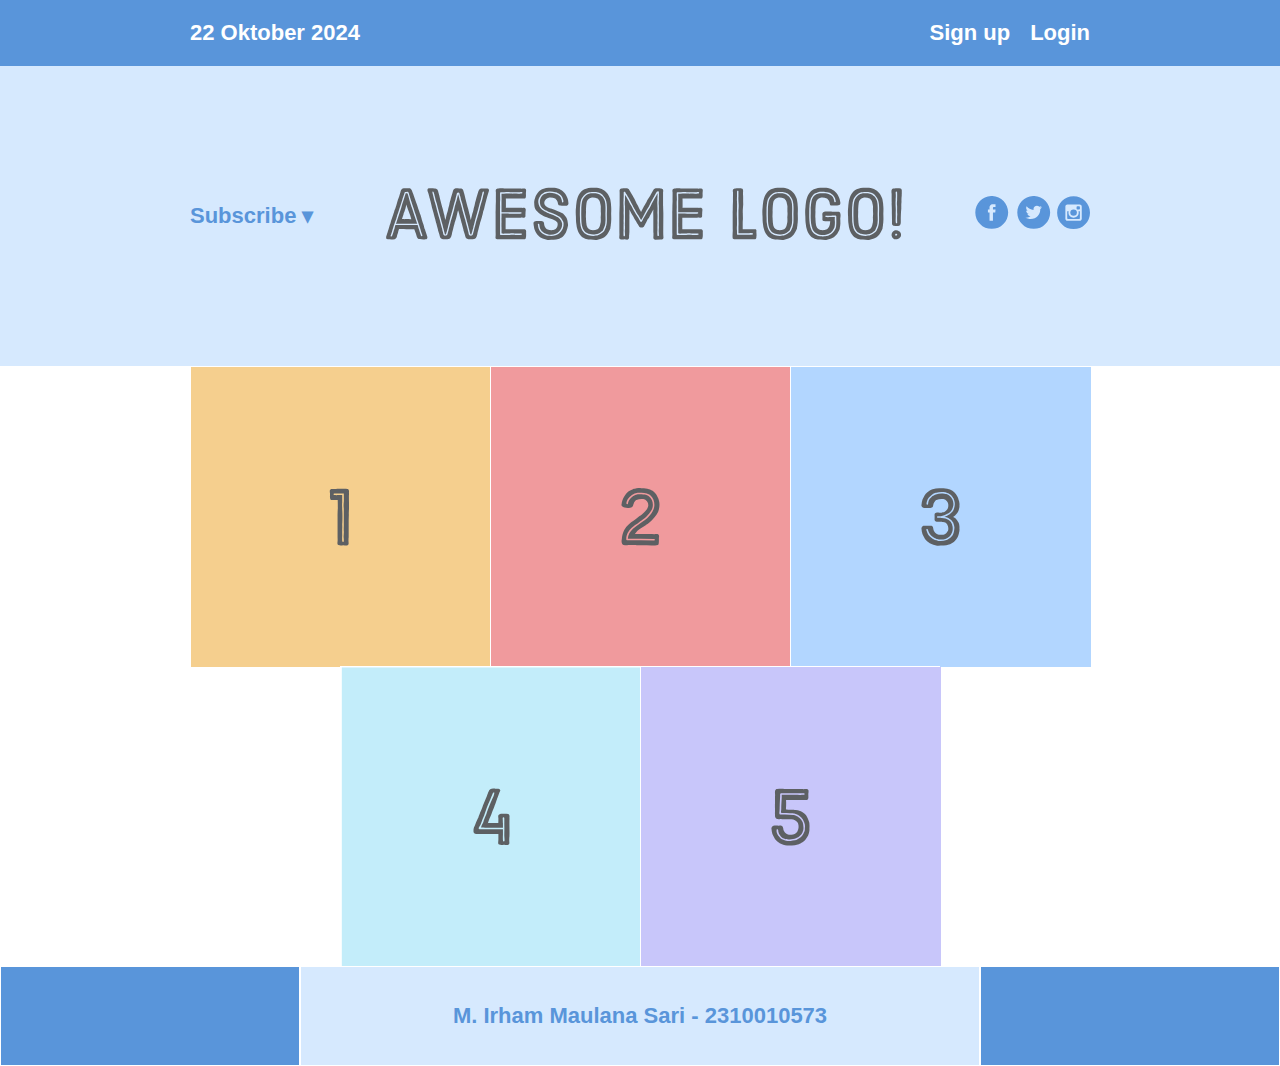
<file: Praktikum Web 1/Sesi-2/pembelajaran/landingpage.html>
<!DOCTYPE html>
<html lang="en">
<head>
    <meta charset="UTF-8">
    <meta name="viewport" content="width=device-width, initial-scale=1.0">
    <title>Document</title>
    <link rel="stylesheet" href="styles.css">
</head>
<body>
    <div class="menu-container">
        <div class="menu">
            <div class="date">22 Oktober 2024</div>
            <div class="links">
                <div class="signup">Sign up</div>
                <div class="login">Login</div>
            </div>
        </div>
    </div>

    <div class="header-container">
        <div class="header">
            <div class="subsribe">Subscribe &#9662;</div>
            <div class="logo"><img src="images/awesome-logo.svg" alt="logo"></div>
            <div class="social"><img src="images/social-icons.svg" alt="social"></div>
        </div>
    </div>

    <div class="photo-grid-container">
        <div class="photo-grid">
            <div class="photo-grid-item">
                <img src="images/one.svg" alt="satu">
            </div>
            <div class="photo-grid-item">
                <img src="images/two.svg" alt="dua">
            </div>
            <div class="photo-grid-item">
                <img src="images/three.svg" alt="tiga">
            </div>
            <div class="photo-grid-item">
                <img src="images/four.svg" alt="empat">
            </div>
            <div class="photo-grid-item">
                <img src="images/five.svg" alt="lima">
            </div>
        </div>
    </div>

    <div class="footer">
        <div class="footer-item footer-one"></div>
        <div class="footer-item footer-two">M. Irham Maulana Sari - 2310010573</div>
        <div class="footer-item footer-three"></div>
    </div>
</body>
</html>
</file>
<file: Praktikum Web 1/Sesi-2/tugas - final/css/style.css>
@import url("https://fonts.googleapis.com/css2?family=Poppins:wght@400;600&display=swap");
body {
  width: 100%;
  margin: 0;
  padding: 0;
  box-sizing: border-box;
  min-height: 100vh;
  font-family: "Poppins", sans-serif;
}

ul {
  list-style-type: none;
  margin: 0;
  padding: 0;
  display: flex;
  align-items: center;
}

a {
  text-decoration: none;
}

.header__wrapper header {
  width: 100%;
  background: url("../img/2.jpeg") no-repeat 50% 20% / cover;
  min-height: calc(100px + 15vw);
}

.header__wrapper .cols__container .left__col {
  padding: 25px 20px;
  text-align: center;
  max-width: 350px;
  position: relative;
  margin: 0 auto;
}

.header__wrapper .cols__container .left__col .img__container {
  position: absolute;
  top: -60px;
  left: 50%;
  transform: translatex(-50%);
}
.header__wrapper .cols__container .left__col .img__container img {
  width: 120px;
  height: 120px;
  object-fit: cover;
  border-radius: 50%;
  display: block;
  box-shadow: 1px 3px 12px rgba(0, 0, 0, 0.18);
}
.header__wrapper .cols__container .left__col h2 {
  margin-top: 60px;
  font-weight: 600;
  font-size: 22px;
  margin-bottom: 5px;
}
.header__wrapper .cols__container .left__col p {
  font-size: 0.9rem;
  color: #818181;
  margin: 0;
}
.header__wrapper .cols__container .left__col .about {
  justify-content: space-between;
  position: relative;
  margin: 35px 0;
}
.header__wrapper .cols__container .left__col .about li {
  display: flex;
  flex-direction: column;
  color: #818181;
  font-size: 0.9rem;
}
.header__wrapper .cols__container .left__col .about li span {
  color: #1d1d1d;
  font-weight: 600;
}
.header__wrapper .cols__container .left__col .about:after {
  position: absolute;
  content: "";
  bottom: -16px;
  display: block;
  background: #cccccc;
  height: 1px;
  width: 100%;
}
.header__wrapper .cols__container .content p {
  font-size: 1rem;
  color: #1d1d1d;
  line-height: 1.8em;
}
.header__wrapper .cols__container .content ul {
  gap: 30px;
  justify-content: center;
  align-items: center;
  margin-top: 25px;
}
.header__wrapper .cols__container .content ul li {
  display: flex;
}
.header__wrapper .cols__container .content ul i {
  font-size: 1.3rem;
}
.header__wrapper .cols__container .right__col nav {
  display: flex;
  align-items: center;
  padding: 30px 0;
  justify-content: space-between;
  flex-direction: column;
}
.header__wrapper .cols__container .right__col nav ul {
  display: flex;
  gap: 20px;
  flex-direction: column;
}
.header__wrapper .cols__container .right__col nav ul li a {
  text-transform: uppercase;
  color: #818181;
}
.header__wrapper .cols__container .right__col nav ul li:nth-child(1) a {
  color: #1d1d1d;
  font-weight: 600;
}
.header__wrapper .cols__container .right__col nav button {
  background: #0091ff;
  color: #fff;
  border: none;
  padding: 10px 25px;
  border-radius: 4px;
  cursor: pointer;
  margin-top: 20px;
}
.header__wrapper .cols__container .right__col nav button:hover {
  opacity: 0.8;
}
.header__wrapper .cols__container .right__col .photos {
  display: grid;
  grid-template-columns: repeat(auto-fill, minmax(190px, 1fr));
  gap: 20px;
}
.header__wrapper .cols__container .right__col .photos img {
  max-width: 100%;
  display: block;
  height: 100%;
  object-fit: cover;
}

/* Responsiveness */

@media (min-width: 868px) {
  .header__wrapper .cols__container {
    max-width: 1200px;
    margin: 0 auto;
    width: 90%;
    justify-content: space-between;
    display: grid;
    grid-template-columns: 1fr 2fr;
    gap: 50px;
  }
  .header__wrapper .cols__container .left__col {
    padding: 25px 0px;
  }
  .header__wrapper .cols__container .right__col nav ul {
    flex-direction: row;
    gap: 30px;
  }
  .header__wrapper .cols__container .right__col .photos {
    height: 365px;
    overflow: auto;
    padding: 0 0 30px;
  }
}

@media (min-width: 1017px) {
  .header__wrapper .cols__container .left__col {
    margin: 0;
    margin-right: auto;
  }
  .header__wrapper .cols__container .right__col nav {
    flex-direction: row;
  }
  .header__wrapper .cols__container .right__col nav button {
    margin-top: 0;
  }
}
</file>
<file: Praktikum Web 1/Sesi-2/pembelajaran/style.css>
h1 {
    color: red;
}

.kotak-satu {
    padding: 20px;
    margin: 10px;
    border: 2px;
    background-color: lightblue;
}

.kotak-dua {
    padding: 20px;
    margin: 10px;
    border: 2px solid red;
    background-color: palegreen;
    max-width: 50%;
}

.kotak-tiga {
    padding-left: 50px;
    margin-top: 50px;
    margin-left: 50px;
    border-left: 2px dotted red;
    background-color: burlywood;
    width: 300px;
    height: 200px;
}
</file>
<file: Praktikum Web 1/Sesi-2/pembelajaran/flex.css>
.container {
    display: flex;
}

.container div {
    background: peachpuff;
    border: 5px solid brown;
    height: 100px;
    flex: 1;
}
</file>
<file: Praktikum Web 1/Sesi-2/pembelajaran/styles.css>
* {
    margin: 0;
    padding: 0;
    box-sizing: border-box;
    font-family: 'Gill Sans', 'Gill Sans MT', Calibri, 'Trebuchet MS', sans-serif;
    font-size: 22px;
    font-weight: bold;
}

.menu-container {
    color: #fff;
    background-color: #5995da;
    padding: 20px 0;
    display: flex;
    justify-content: center;
}

.menu {
    /* border: 1px solid #fff; */
    width: 900px;
    display: flex;
    justify-content: space-between;
}

.links {
    display: flex;
    justify-content: space-between;
}

.login {
    margin-left: 20px;
}

.header-container {
    color: #5995da;
    background-color: #d6e9fe;
    display: flex;
    justify-content: center;
}

.header {
    width: 900px;
    height: 300px;
    display: flex;
    justify-content: space-between;
    align-items: center;
}

.photo-grid-container {
    display: flex;
    justify-content: center;
}

.photo-grid {
    width: 900px;
    display: flex;
    justify-content: center;
    flex-wrap: wrap;
    align-items: center;
}

.photo-grid-item {
    border: 1px solid #fff;
    width: 300px;
    height: 300px;
}

.footer {
    display: flex;
    justify-content: space-between;
}

.footer-item {
    border: 1px solid #fff;
    background-color: #d6e9fe;
    height: 100px;
    flex: 1;
}

.footer-one, .footer-three {
    background-color: #5995da;
    flex: initial;
    width: 300px;
}

.footer-two {
    color: #5995da;
    display: flex;
    justify-content: center;
    align-items: center;
}
</file>
